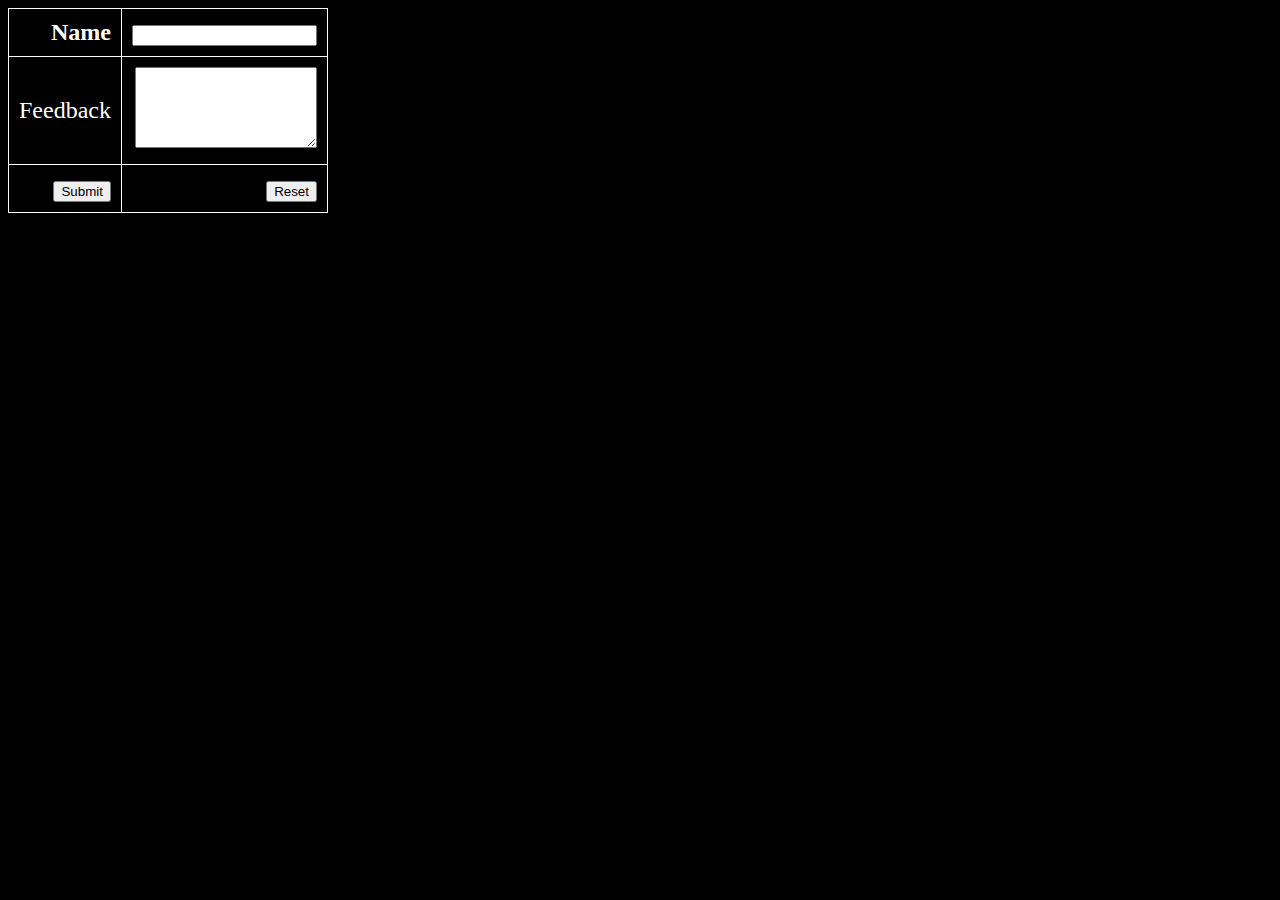
<file: 115368/Software Development/contact.html>
<!DOCTYPE html>
<html lang="en">

<head>
    <meta charset="UTF-8">
    <title>INNOVATIVE</title>
    <style>
        body {
            background-color: black;
        }
        
        table,
        th,
        td {
            border: 1px solid white;
            border-collapse: collapse;
        }
        
        th,
        td {
            padding: 10px;
            font-family: Comic Sans;
            color: white;
            font-size: 24px;
            text-align: right;
        }
    </style>
</head>

<body>
    <table cellpadding="10">
        <tr>
            <b><th>Name</th></b>
            <b><td width="150"><input type="text" name="txt[]"/></td></b>
        </tr>

        <tr>
            <b><td>Feedback</td></b>
            <b><td width="150"><TEXTAREA  name="Feedback" rows=5 maxlength=40> </TEXTAREA>
            </td>
            </b>
        </tr>

        <tr>
            <b><td colspan="1"><INPUT type="button" value="Submit"  /></td></b>
            <b><td colspan="1"><INPUT type="button" value="Reset"  /></td></b>
        </tr>

    </table>



</body>

</html>
</file>
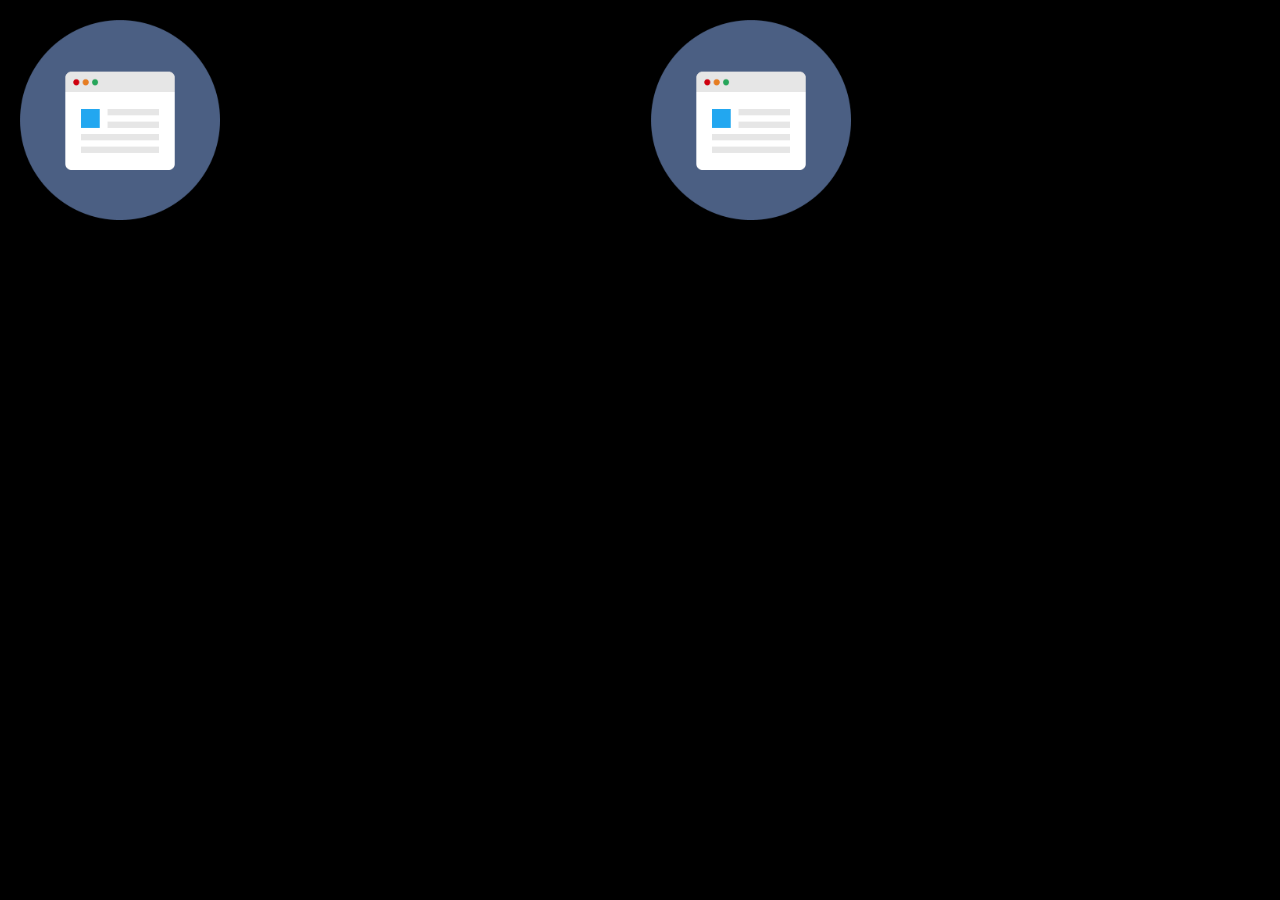
<file: 115368/Software Development/gallery.html>
<!DOCTYPE html>
<html lang="en">

	<head>
		<meta charset="UTF-8">
		<title>INNOVATIVE</title>
		<style> 
			body { 
				background-color: black; 
				} 
		</style>
	</head>

	<body>
    		<table width="100%" cellpadding="10px">

		<tr>
		<td><img src="pictures/webpage.png" alt="A WEBPAGE" width="200" /></td>
		<td><img src="pictures/webpage.png" alt="A WEBPAGE" width="200" /></td>
		</tr>


		</table>
		
	</body>

</html>
</file>
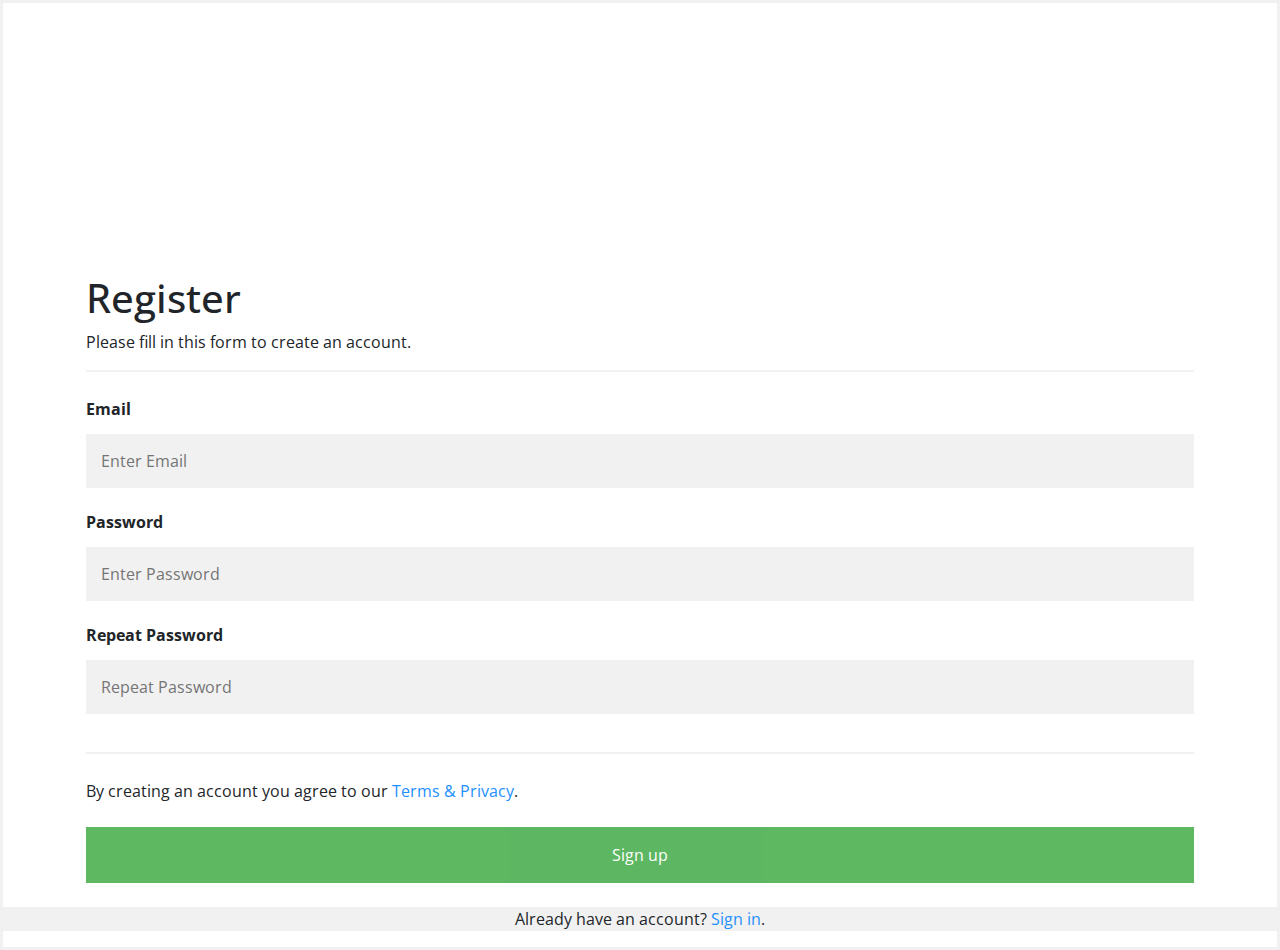
<file: 115383/ecommerce_website/register.html>
<!DOCTYPE html>
<html lang="en">

<head>
    <meta charset="UTF-8">
    <meta name="viewport" content="width=device-width, initial-scale=1.0">
    <title>Document</title>
    <link rel="stylesheet" type="text/css" href="https://stackpath.bootstrapcdn.com/bootstrap/4.3.1/css/bootstrap.min.css" />
    <link href="https://fonts.googleapis.com/css2?family=Open+Sans+Condensed:ital,wght@1,300&display=swap" rel="stylesheet">
    <link rel="stylesheet" type="text/css" href="main.css" />
</head>

<body>
    <form action="food.html">
        <div class="container">
            <h1>Register</h1>
            <p>Please fill in this form to create an account.</p>
            <hr>

            <label for="email"><b>Email</b></label>
            <input type="text" placeholder="Enter Email" name="email" id="email" required>

            <label for="psw"><b>Password</b></label>
            <input type="password" placeholder="Enter Password" name="psw" id="psw" required>

            <label for="psw-repeat"><b>Repeat Password</b></label>
            <input type="password" placeholder="Repeat Password" name="psw-repeat" id="psw-repeat" required>
            <hr>
            <p>By creating an account you agree to our <a href="#">Terms & Privacy</a>.</p>

            <button type="submit" class="registerbtn">Sign up</button>
        </div>

        <div class="container1 signin">
            <p>Already have an account? <a href="login.html">Sign in</a>.</p>
        </div>
    </form>

</body>

</html>
</file>
<file: 115383/ecommerce_website/main.css>
body {
    margin: 0;
    padding: 0;
    box-sizing: border-box;
    background: #fff;
    font-family: 'Open Sans Condensed', sans-serif;
    /* color: #fff; */
}

.cover {
    height: 300vh;
    width: 100%;
    bottom: 4px;
    background: url('https://lh3.googleusercontent.com/proxy/n-Co1V6yEFdnO3r3Vj79QOztYgggXk-5YnOeld5-sxkOolfYas3ShNifvxcw5FNrojAM2z16btGeMfnzctXALn4-7qZyf-sPxXZ3PQX1L614vVd0VWm817JqSEJoyhR4HLdq_98T8t-nSEKeDsPV1GkiNx0VGeUuCb8'), url('https://images.unsplash.com/photo-1561758033-d89a9ad46330?ixid=MXwxMjA3fDB8MHxzZWFyY2h8MXx8ZmFzdCUyMGZvb2R8ZW58MHx8MHw%3D&ixlib=rb-1.2.1&auto=format&fit=crop&w=500&q=60'), url('https://images.unsplash.com/photo-1512152272829-e3139592d56f?ixid=MXwxMjA3fDB8MHxzZWFyY2h8M3x8ZmFzdCUyMGZvb2R8ZW58MHx8MHw%3D&ixlib=rb-1.2.1&auto=format&fit=crop&w=500&q=60');
    background-position: center;
    background-size: cover;
    background-attachment: fixed;
    background-repeat: no-repeat;
}

.cover .navbar {
    margin-top: 4%;
}

.cover .navbar-brand {
    color: #fff;
    font-size: 1.8em;
    font-weight: 700;
    margin-left: 10%;
}

.cover .nav {
    margin-right: 10%;
}

.cover .nav li a {
    color: #aaa;
    font-size: 1.2em;
}

.cover .info {
    margin-top: 15%;
    transform: translateY(-15%);
}

.cover .info h1 {
    font-size: 2.5em;
    font-weight: 700;
    color: #fff;
    letter-spacing: 2px;
}

.cover .info p {
    font-size: 2em;
    font-weight: 500;
    color: #aaa;
    letter-spacing: 2px;
}

.cover .info a {
    margin-left: 50%;
    transform: translateX(-50%);
    color: #fff;
    background: #07001a;
    padding-top: 20px;
    font-size: 2em;
    font-weight: 600;
}

.cover .info a:hover {
    background: #e2767f;
}

.container {
    margin-top: 20%;
}

.container .h2 {
    font-size: 3em;
    font-weight: 700;
    letter-spacing: 2px;
}

.container .p1 {
    font-size: 2.5em;
    font-weight: 350;
    letter-spacing: 2px;
}


/* Bordered form */

form {
    border: 3px solid #f1f1f1;
}


/* Full-width inputs */

input[type=text],
input[type=password] {
    width: 100%;
    padding: 12px 20px;
    margin: 8px 0;
    display: inline-block;
    border: 1px solid #ccc;
    box-sizing: border-box;
}


/* Set a style for all buttons */

button {
    background-color: #4CAF50;
    color: white;
    padding: 14px 20px;
    margin: 8px 0;
    border: none;
    cursor: pointer;
    width: 100%;
}


/* Add a hover effect for buttons */

button:hover {
    opacity: 0.8;
}


/* Extra style for the cancel button (red) */

.cancelbtn {
    width: auto;
    padding: 10px 18px;
    background-color: #f44336;
}


/* Center the avatar image inside this container */

.imgcontainer {
    text-align: center;
    margin: 24px 0 12px 0;
}


/* Avatar image */

img.avatar {
    width: 40%;
    border-radius: 50%;
}


/* Add padding to containers */

.container {
    padding: 16px;
}


/* The "Forgot password" text */

span.psw {
    float: right;
    padding-top: 16px;
}


/* Change styles for span and cancel button on extra small screens */

@media screen and (max-width: 300px) {
    span.psw {
        display: block;
        float: none;
    }
    .cancelbtn {
        width: 100%;
    }
}


/* Add padding to containers */

.container {
    padding: 16px;
    background-color: white;
}


/* Full-width input fields */

input[type=text],
input[type=password] {
    width: 100%;
    padding: 15px;
    margin: 5px 0 22px 0;
    display: inline-block;
    border: none;
    background: #f1f1f1;
}

input[type=text]:focus,
input[type=password]:focus {
    background-color: #ddd;
    outline: none;
}


/* Overwrite default styles of hr */

hr {
    border: 1px solid #f1f1f1;
    margin-bottom: 25px;
}


/* Set a style for the submit button */

.registerbtn {
    background-color: #4CAF50;
    color: white;
    padding: 16px 20px;
    margin: 8px 0;
    border: none;
    cursor: pointer;
    width: 100%;
    opacity: 0.9;
}

.registerbtn:hover {
    opacity: 1;
}


/* Add a blue text color to links */

a {
    color: dodgerblue;
}


/* Set a grey background color and center the text of the "sign in" section */

.signin {
    background-color: #f1f1f1;
    text-align: center;
}

.mySlides {
    display: none
}

img {
    vertical-align: middle;
}


/* Slideshow container */

.slideshow-container {
    max-width: 1000px;
    position: relative;
    margin: auto;
}


/* Next & previous buttons */

.prev,
.next {
    cursor: pointer;
    position: absolute;
    top: 50%;
    width: auto;
    padding: 16px;
    margin-top: -22px;
    color: white;
    font-weight: bold;
    font-size: 18px;
    transition: 0.6s ease;
    border-radius: 0 3px 3px 0;
    user-select: none;
}


/* Position the "next button" to the right */

.next {
    right: 0;
    border-radius: 3px 0 0 3px;
}


/* On hover, add a black background color with a little bit see-through */

.prev:hover,
.next:hover {
    background-color: rgba(0, 0, 0, 0.8);
}


/* Caption text */

.text {
    color: #f2f2f2;
    font-size: 15px;
    padding: 8px 12px;
    position: absolute;
    bottom: 8px;
    width: 100%;
    text-align: center;
}


/* Number text (1/3 etc) */

.numbertext {
    color: #f2f2f2;
    font-size: 12px;
    padding: 8px 12px;
    position: absolute;
    top: 0;
}


/* The dots/bullets/indicators */

.dot {
    cursor: pointer;
    height: 15px;
    width: 15px;
    margin: 0 2px;
    background-color: #bbb;
    border-radius: 50%;
    display: inline-block;
    transition: background-color 0.6s ease;
}

.active,
.dot:hover {
    background-color: #717171;
}


/* Fading animation */

.fade {
    -webkit-animation-name: fade;
    -webkit-animation-duration: 1.5s;
    animation-name: fade;
    animation-duration: 1.5s;
}

@-webkit-keyframes fade {
    from {
        opacity: .4
    }
    to {
        opacity: 1
    }
}

@keyframes fade {
    from {
        opacity: .4
    }
    to {
        opacity: 1
    }
}


/* On smaller screens, decrease text size */

@media only screen and (max-width: 300px) {
    .prev,
    .next,
    .text {
        font-size: 11px
    }
}

.w3-section {
    display: flex;
    margin-top: 10px;
    margin-right: 0px;
    margin-bottom: 10px;
    margin-left: 50px;
}

.imageSlide {
    width: 100%;
    padding-right: 20px;
}

.sideText {
    width: 60%;
}

.label {
    background-color: teal;
    background-size: 100%;
    margin-left: 10px;
    border: none;
}

.copyright {
    width: 100%;
    text-align: center;
    background-color: rgb(7, 87, 90);
    padding: 2rem 0;
    position: relative;
}

.up {
    position: absolute;
    width: 5rem;
    height: 5rem;
    background-color: turquoise;
    top: -2.5rem;
    right: 5rem;
    border-radius: 100%;
    display: flex;
    animation: pulse 2s infinite;
    cursor: pointer;
}

.up i {
    color: turquoise;
    font-size: 2rem;
    margin: auto;
}

.copyright p {
    font-size: 1.4rem;
}
</file>
